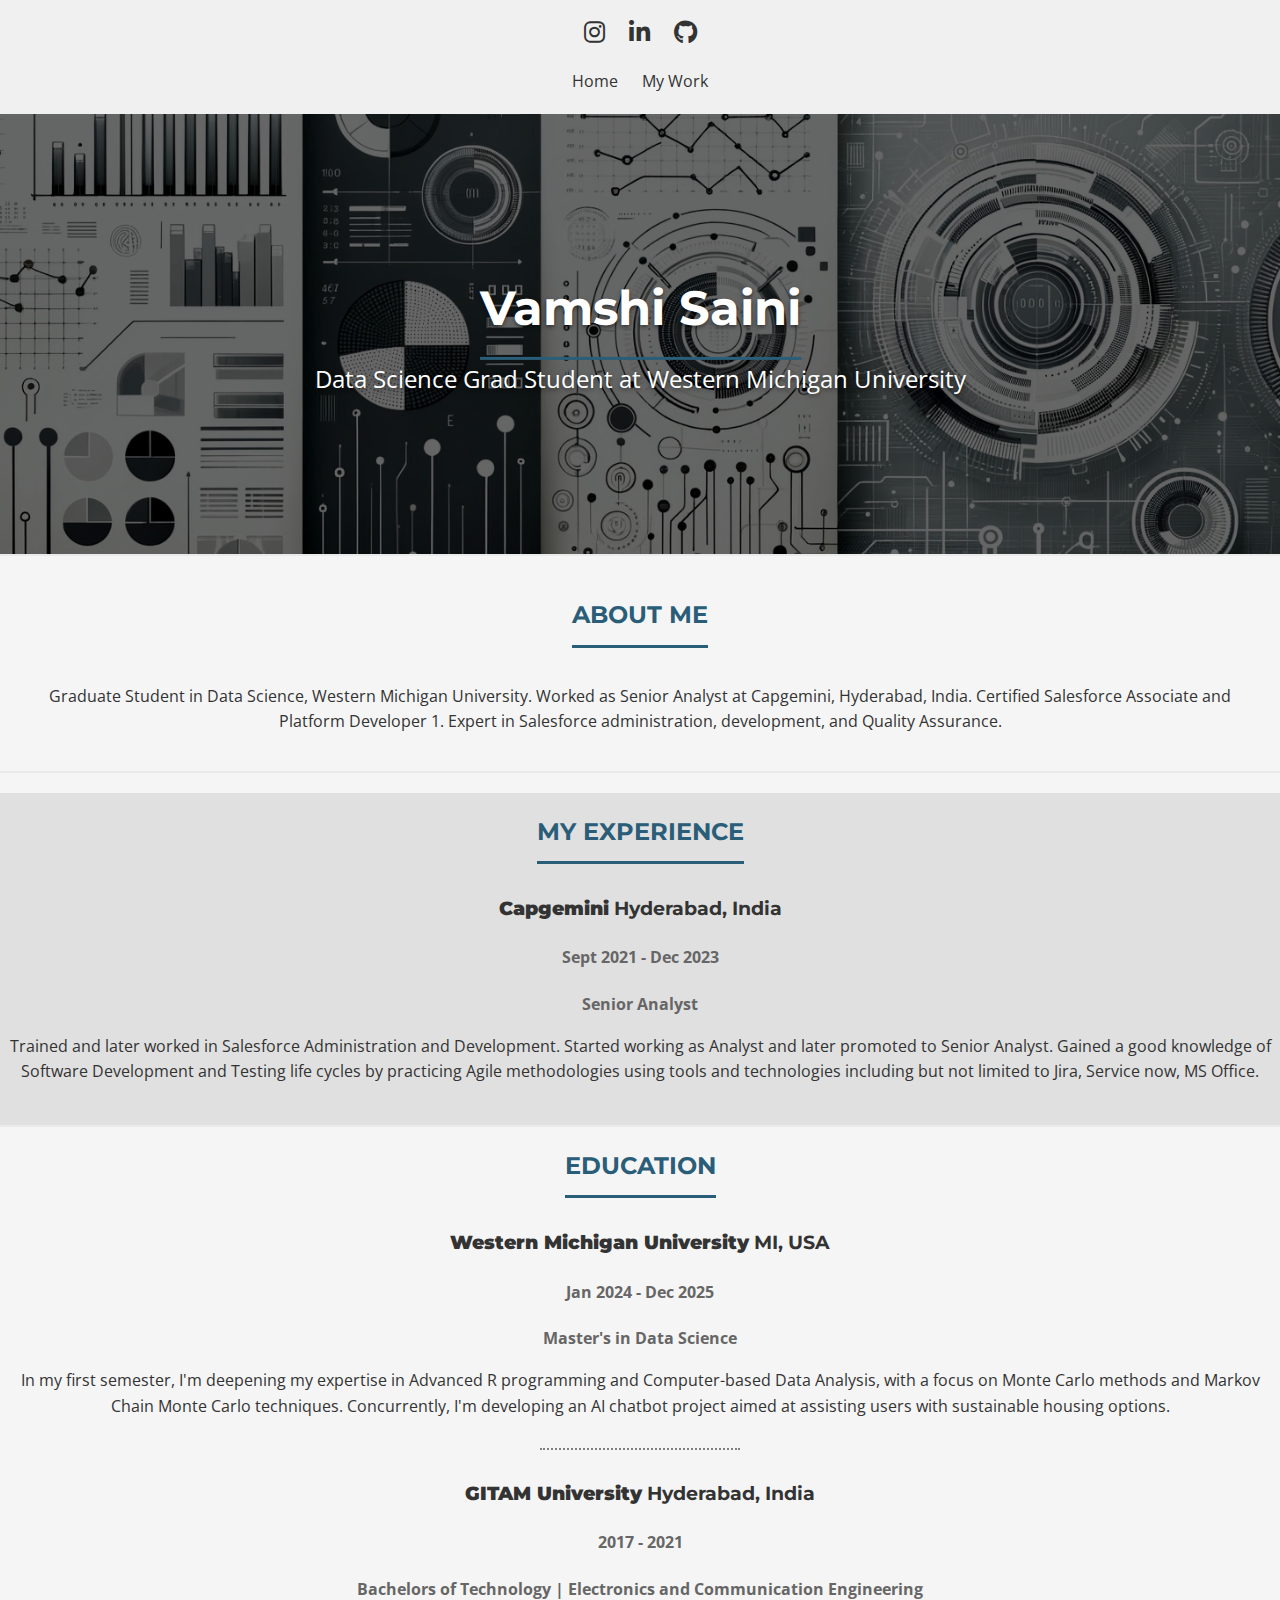
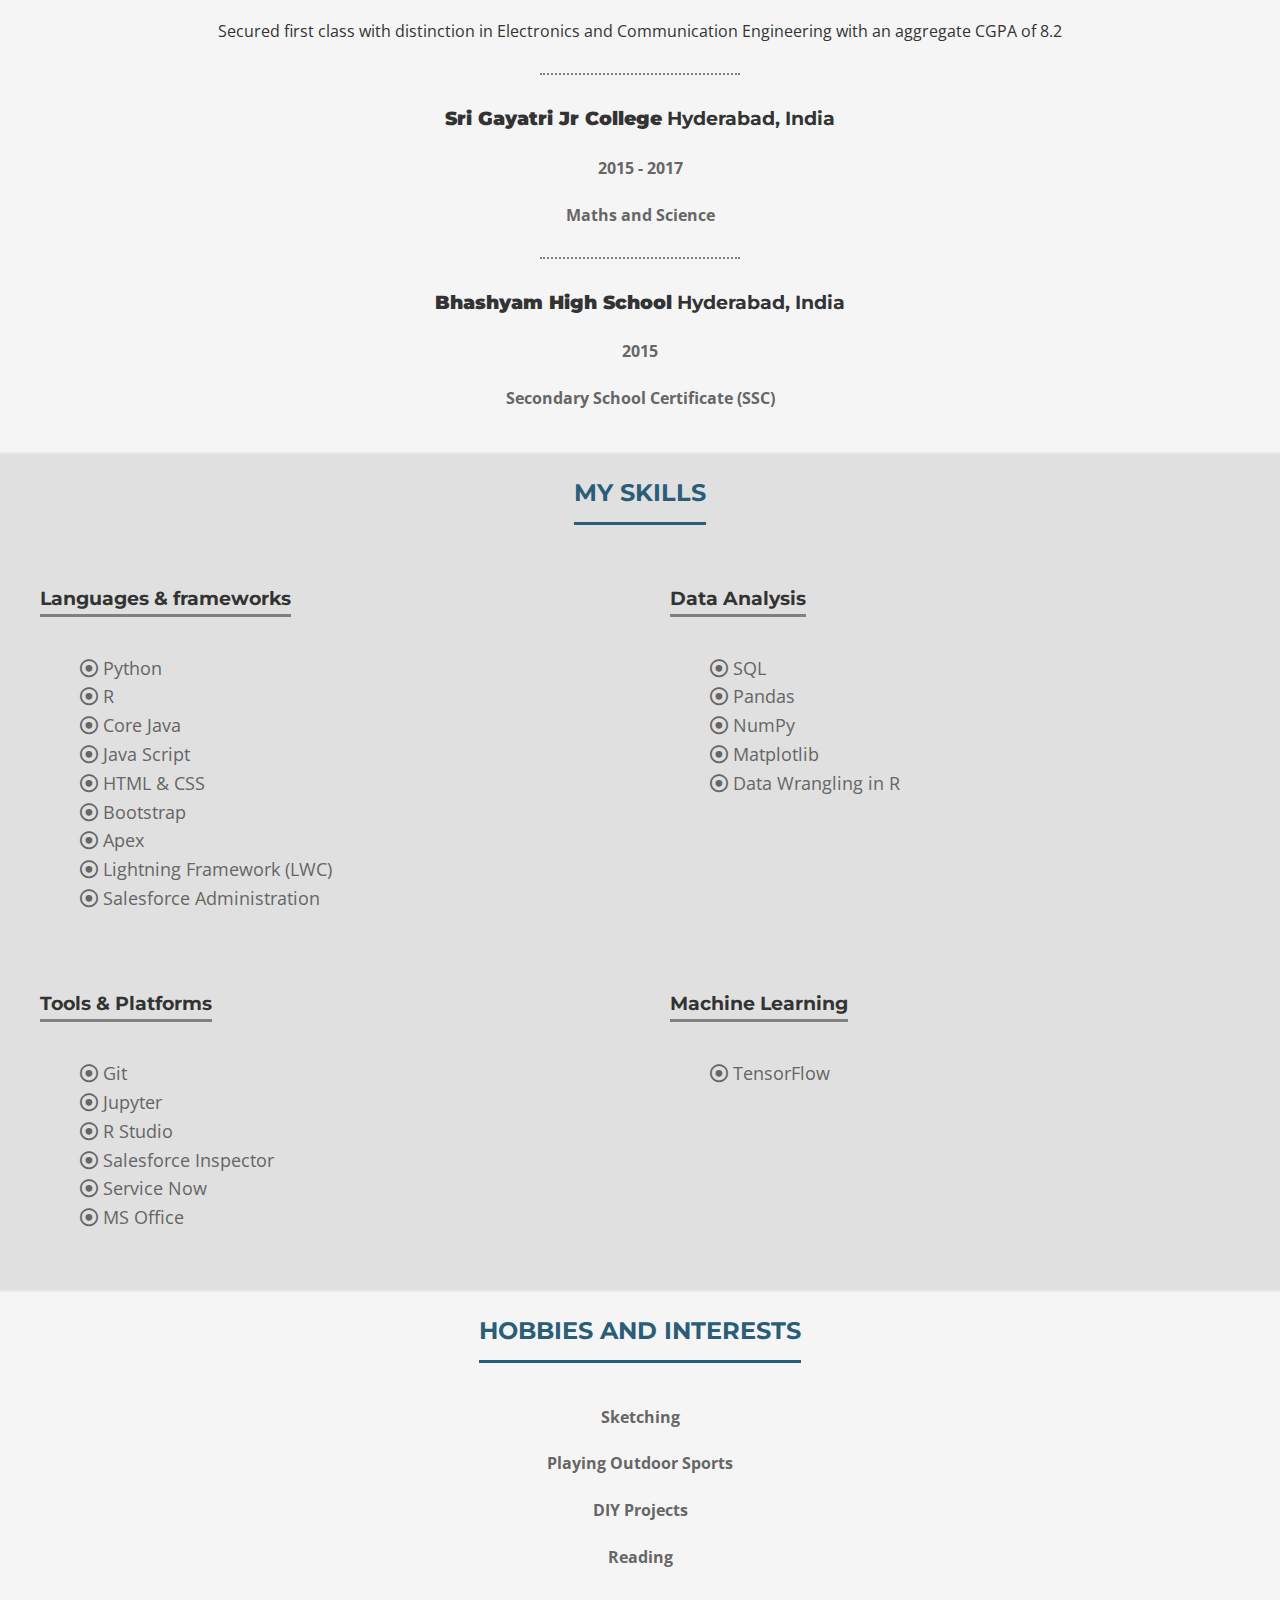
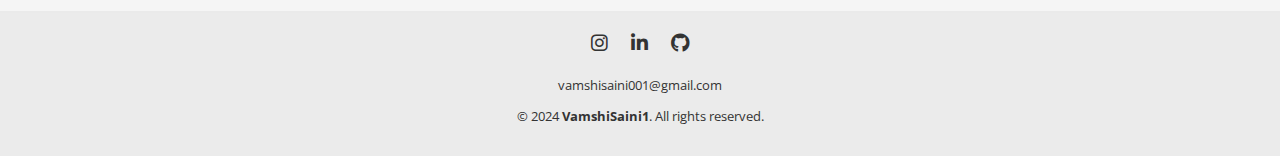
<file: index.html>
<!DOCTYPE html>
<html lang="en">
<head>
    <meta charset="UTF-8">
    <meta name="viewport" content="width=device-width, initial-scale=1.0">
    <title>Vamshi Saini</title>
    <link rel="icon" type="image/x-icon" href="spider-logo.ico">
    <link rel="stylesheet" href="https://cdnjs.cloudflare.com/ajax/libs/font-awesome/6.0.0-beta3/css/all.min.css">
    <link href="https://fonts.googleapis.com/css2?family=Montserrat:wght@400;700&family=Open+Sans:wght@400;700&display=swap" rel="stylesheet">
    <link rel="stylesheet" href="style.css">
</head>
<body>
    <header>
        <div class="social-links">
            <a href="https://www.instagram.com/vamshisaini__01/" target="_blank" title="Instagram"><i class="fab fa-instagram"></i></a>
            <a href="https://www.linkedin.com/in/vamshi-saini-031909204/" target="_blank" title="LinkedIn"><i class="fab fa-linkedin-in"></i></a>
            <a href="https://github.com/VamshiSaini1" target="_blank" title="GitHub"><i class="fab fa-github"></i></a>
        </div>
        <!-- Navigation -->
        <nav>
            <a href="index.html">Home</a>
            <a href="mywork.html">My Work</a>
        </nav>
    </header>
    <section id="hero">
        <div class="hero-content">
            <h2 style="color: white;">Vamshi Saini</h2>
            <p>Data Science Grad Student at Western Michigan University</p>
        </div>
    </section>    
    <section id="about">
        <h2>ABOUT ME</h2>
        <p>Graduate Student in Data Science, Western Michigan University. Worked as Senior Analyst at Capgemini, Hyderabad, India. Certified Salesforce Associate and Platform Developer 1. 
            Expert in Salesforce administration, development, and Quality Assurance.</p>
    </section>
    <section id="experience" class="block1">
        <h2>MY EXPERIENCE</h2>
        <div class="block1-item">
            <h3><strong>Capgemini</strong> Hyderabad, India</h3>
            <h4>Sept 2021 - Dec 2023</h4>
            <h4>Senior Analyst</h4>
            <p>Trained and later worked in Salesforce Administration and Development. Started working as Analyst and later promoted to Senior Analyst.
                 Gained a good knowledge of Software Development and Testing life cycles by practicing Agile methodologies using tools and technologies including but not limited to Jira, Service now, MS Office.</p>
        </div>
        <!-- Add more .experience-item blocks as needed for other experiences -->
    </section>
    <section id="education" class="block2">
        <h2>EDUCATION</h2>
        <div class="block2-item">
            <h3><strong>Western Michigan University</strong> MI, USA</h3>
            <h4>Jan 2024 - Dec 2025</h4>
            <h4>Master's in Data Science</h4>
            <p>In my first semester, I'm deepening my expertise in Advanced R programming and Computer-based Data Analysis, with a focus on Monte Carlo methods and Markov Chain Monte Carlo techniques. 
                Concurrently, I'm developing an AI chatbot project aimed at assisting users with sustainable housing options.</p>
        </div>
        <div class="separator"></div>
        <div class="block2-item">
            <h3><strong>GITAM University</strong> Hyderabad, India</h3>
            <h4>2017 - 2021</h4>
            <h4>Bachelors of Technology | Electronics and Communication Engineering</h4>
            <p>Secured first class with distinction in Electronics and Communication Engineering with an aggregate CGPA of 8.2</p>
        </div>
        <div class="separator"></div>
        <div class="block2-item">
            <h3><strong>Sri Gayatri Jr College</strong> Hyderabad, India</h3>
            <h4>2015 - 2017</h4>
            <h4>Maths and Science</h4>
        </div>
        <div class="separator"></div>
        <div class="block2-item">
            <h3><strong>Bhashyam High School</strong> Hyderabad, India</h3>
            <h4>2015</h4>
            <h4>Secondary School Certificate (SSC)</h4>
        </div>
    </section>
    <section id="skills">
        <h2 class="skills-header">MY SKILLS</h2>
        <div class="skills-container">
            <div class="skill-column">
                <h3 style="text-align: center;">Languages & frameworks</h3>
                <ul>
                    <li><i class="fa-sharp fa-regular fa-circle-dot"></i> Python</li>
                    <li><i class="fa-sharp fa-regular fa-circle-dot"></i> R</li>
                    <li><i class="fa-sharp fa-regular fa-circle-dot"></i> Core Java</li>
                    <li><i class="fa-sharp fa-regular fa-circle-dot"></i> Java Script</li>
                    <li><i class="fa-sharp fa-regular fa-circle-dot"></i> HTML & CSS</li>
                    <li><i class="fa-sharp fa-regular fa-circle-dot"></i> Bootstrap</li>
                    <li><i class="fa-sharp fa-regular fa-circle-dot"></i> Apex</li>
                    <li><i class="fa-sharp fa-regular fa-circle-dot"></i> Lightning Framework (LWC)</li>
                    <li><i class="fa-sharp fa-regular fa-circle-dot"></i> Salesforce Administration</li>
                </ul>
            </div>
            <div class="skill-column">
                <h3 style="text-align: center;">Data Analysis</h3>
                <ul>
                    <li><i class="fa-sharp fa-regular fa-circle-dot"></i> SQL</li>
                    <li><i class="fa-sharp fa-regular fa-circle-dot"></i> Pandas</li>
                    <li><i class="fa-sharp fa-regular fa-circle-dot"></i> NumPy</li>
                    <li><i class="fa-sharp fa-regular fa-circle-dot"></i> Matplotlib</li>
                    <li><i class="fa-sharp fa-regular fa-circle-dot"></i> Data Wrangling in R</li>
                </ul>
            </div>
            <div class="skill-column">
                <h3 style="text-align: center;">Tools & Platforms</h3>
                <ul>
                    <li><i class="fa-sharp fa-regular fa-circle-dot"></i> Git</li>
                    <li><i class="fa-sharp fa-regular fa-circle-dot"></i> Jupyter</li>
                    <li><i class="fa-sharp fa-regular fa-circle-dot"></i> R Studio</li>
                    <li><i class="fa-sharp fa-regular fa-circle-dot"></i> Salesforce Inspector</li>
                    <li><i class="fa-sharp fa-regular fa-circle-dot"></i> Service Now</li>
                    <li><i class="fa-sharp fa-regular fa-circle-dot"></i> MS Office</li>
                </ul>
            </div>
            <div class="skill-column">
                <h3 style="text-align: center;">Machine Learning</h3>
                <ul>
                    <li><i class="fa-sharp fa-regular fa-circle-dot"></i> TensorFlow</li>
                </ul>
            </div>
        </div>
    </section>
    <section id="hobbies" class="block2">
        <h2>HOBBIES AND INTERESTS</h2>
        <div class="block1-item">
            <h4>Sketching</h4>
            <h4>Playing Outdoor Sports</h4>
            <h4>DIY Projects</h4>
            <h4>Reading</h4>
        </div>
        <!-- Add more .experience-item blocks as needed for other experiences -->
    </section>

    <footer>
        <div class="footer-links">
            <a href="https://www.instagram.com/vamshisaini__01/" target="_blank" title="Instagram"><i class="fab fa-instagram"></i></a>
            <a href="https://www.linkedin.com/in/vamshi-saini-031909204/" target="_blank" title="LinkedIn"><i class="fab fa-linkedin-in"></i></a>
            <a href="https://github.com/VamshiSaini1" target="_blank" title="GitHub"><i class="fab fa-github"></i></a>
        </div>
        <div class="footer-contact">
            <p>vamshisaini001@gmail.com</p>
        </div>
        <div class="footer-copywrite">
            <p>&copy; 2024 <span>VamshiSaini1</span>. All rights reserved.</p>
        </div>
    </footer>
    


    <script src="script.js"></script>
</body>
</html>
</file>
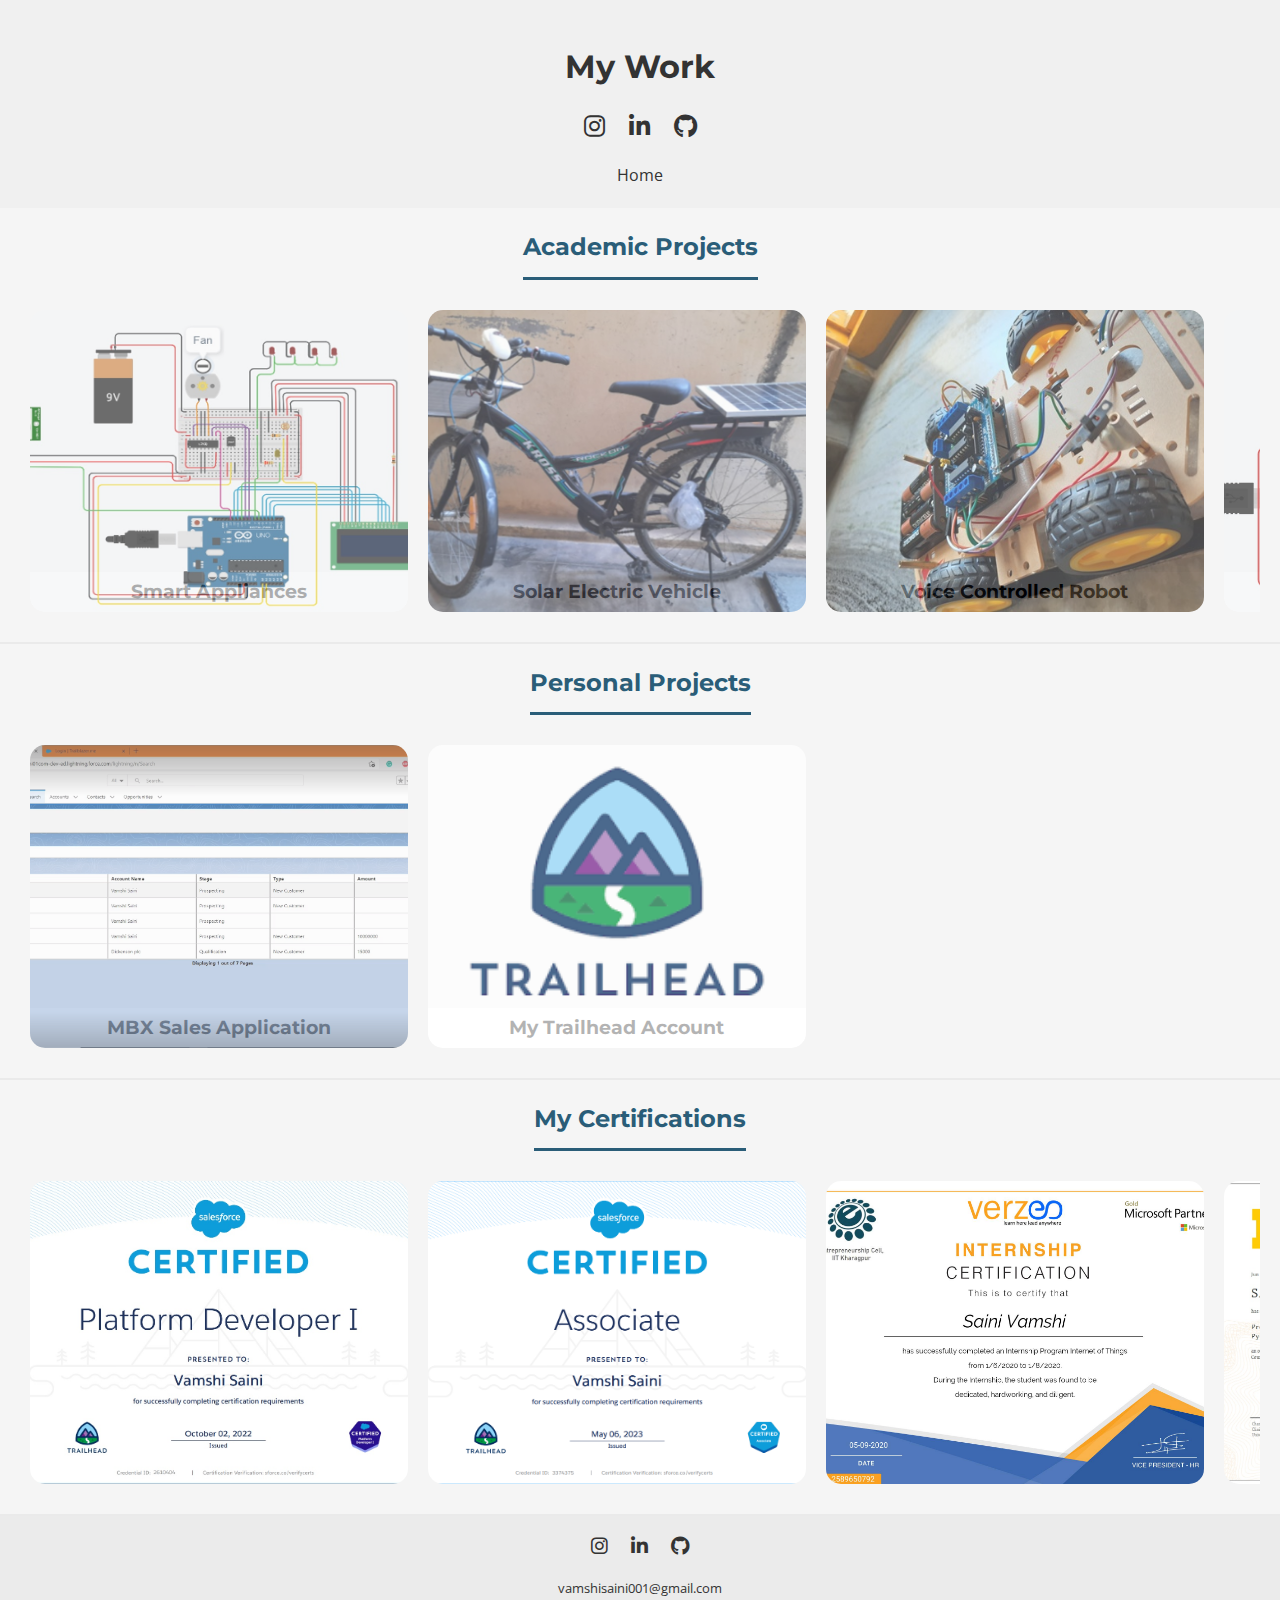
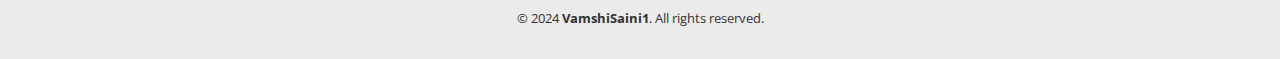
<file: mywork.html>
<!DOCTYPE html>
<html lang="en">
<head>
    <meta charset="UTF-8">
    <meta name="viewport" content="width=device-width, initial-scale=1.0">
    <title>Vamshi Saini Work</title>
    <link rel="icon" type="image/x-icon" href="spider-logo.ico">
    <link rel="stylesheet" href="https://cdnjs.cloudflare.com/ajax/libs/font-awesome/6.0.0-beta3/css/all.min.css">
    <link href="https://fonts.googleapis.com/css2?family=Montserrat:wght@400;700&family=Open+Sans:wght@400;700&display=swap" rel="stylesheet">
    <link rel="stylesheet" href="style.css">
</head>
<body>
    <header>
        <h1>My Work</h1>
        <div class="social-links">
            <a href="https://www.instagram.com/vamshisaini__01/" target="_blank" title="Instagram"><i class="fab fa-instagram"></i></a>
            <a href="https://www.linkedin.com/in/vamshi-saini-031909204/" target="_blank" title="LinkedIn"><i class="fab fa-linkedin-in"></i></a>
            <a href="https://github.com/VamshiSaini1" target="_blank" title="GitHub"><i class="fab fa-github"></i></a>
        </div>
        <!-- Navigation -->
        <nav>
            <a href="index.html">Home</a>
        </nav>
    </header>
    <section class="work-section" id="academic-projects">
        <h2>Academic Projects</h2>
        <div class="scrollable-section">
            <div class="project-card" onclick="openModal('acad-modal1')">
                <h3>Smart Appliances</h3>
                <img src="Smart Appliances DP.jpg" alt="Smart Appliances Project Image">
            </div>
            <div id="acad-modal1" class="modal">
              <div class="modal-content">
                <span onclick="closeModal('acad-modal1')"></span>
                <h2>Smart Appliances</h2>
                <p>Aim of this project is to reduce the amount of power consumed by every household and office,
                    which share major energy consumption.
                </p>
                <p>
                    Nowadays, humankind is moving towards new technologies by replacing manual operations with
                    automatically controlled devices.
                    The basic requirements for the people are light's and a fan's.
                    Over time these two have become needs and they are more considered as comforts.
                    Usually, we use fans and light throughout the day depending upon the environmental factors such
                    as availability of sunlight, temperature and climate situations, etc.
                </p>
                <p>
                    Now, what if we have an option to control our appliances depending on these factors without any
                    effort? sounds amazing right. With the use of IoT, we can make this possible.
                    We can convert our regular, daily using appliances to fully automated appliances, which in turn
                    reduce human efforts and also save electricity.
                    We will further see how the idea of making appliances automatic will work by using a prototype
                    model.
                </p>
                <h4>Components Used:</h4>
                <hr>
                <p>➢ Arduino Uno R3</p>
                <p>➢ Jumper wires for connections</p>
                <p>➢ 5 LED's to replicate room lights</p>
                <p>➢ 1 LDR - for natural light detection</p>
                <p>➢ 1 PIR - For human motion detection</p>
                <p>➢ "103 Thermistor " - to detect room temperature</p>
                <p>➢ One 27k ohm resistor and 10k resistor</p>
                <p>➢ 5v DC motor to replicate fan</p>
                <p>➢ 16x2 LCD to show temp, fan speed, light status</p>
                <h4>Working:</h4>
                <hr>
                <p>PIR sensor is used to detect the human motion and send inputs to the microcontroller.
                    Based on the PIR sensor inputs, the microcontroller looks for the inputs from LDR and Thermistor
                    which gives input to the controller about the natural day light availability and the room
                    temperature.
                </p>
                <p>
                    Based on these three sensor inputs, the controller will operate the LED lights and the fan. This
                    model is a prototype, so small scale sensors can do the work.
                    When we need to implement this concept on a large scale basis, we need to use advanced sensors
                    which replace the basic sensors but performs the same operation.
                </p>
                <p>To know more about the project please click on the link below.</p>
                <a href="Smart Appliances PPT.pptx" download>Download</a>
                <a href="https://github.com/VamshiSaini1/Smart-Appliances" target="_blank">github</a>
            </div>
            </div>
            <div class="project-card" onclick="openModal('acad-modal2')">
                <h3>Solar Electric Vehicle</h3>
                <img src="SEV1.jpg" alt="Solar Electric Vehicle Project Image">
            </div>
            <div id="acad-modal2" class="modal">
                <div class="modal-content">
                  <span onclick="closeModal('acad-modal2')"></span>
                  <h2>Solar Electric Vehicle</h2>
                  <p>Since the fuel prices are increasing day by day not only in India, but throughout the world,
                    there is a tremendous need to search an alternative to conserve the natural resources and save
                    the environment at the same time by reducing the pollution.
                </p>
                <p>
                    Thus a solar vehicle is an electric vehicle that provides that alternative by harnessing solar
                    energy to charge the battery and thus provide required voltage to run the motor. Since India is
                    blessed with nine months of sunny climate, the concept of solar vehicle is very friendly in
                    India. Therefore solar vehicle can become a vital alternative to the fuel using automobiles.
                    The promising benefits of this concept are:
                </p>
                <p>➢ Using solar energy will enhance the efficiency of the vehicle.</p>
                <p>➢ Shifting towards sustainable movement by saving fossil fuels and using sunlight as a renewable
                    resource.</p>
                <p>➢ Reducing pollution in the environment, as solar vehicles do not emit toxic gases.</p>
                </p>
                <h4>Components Used:</h4>
                    <hr>
                    <p>➢ Two 12V Solar Panels</p>
                    <p>➢ 24volts Brushed DC Motor</p>
                    <p>➢ Two 12v, 7.5Amp Lead Acid Batteries</p>
                    <p>➢ A DC Motor Controller</p>
                    <p>➢ Arduino UNO to display voltage and current readings</p>
                    <p>➢ Accelerator, Brakes</p>
                    <p>➢ Solar Charger</p>
                    <p>➢ Connecting Wires</p>
                    <p>➢ 5 LED's</p>
                    <p>➢ Resistors(1-19 kohm, 1-5 kohm, 6-100 ohm)</p>
                    <h4>Working</h4>
                    <hr>
                    <p>From the above block diagram, we‘ll get a basic idea of what‘s going on. Let us divide this block
                        diagram into two parts, the below Part and the above part.
                    </p>
                    <p>
                        The below part tells us how the connections are made between motor and the controller, the above
                        part explains us additionally how solar panels are arranged and used along with the main system.
                        In this entire arrangement, the motor controller is the heart of the system. It is used to
                        control the motor by taking the input from the accelerator and brakes.
                        The accelerator is used to control the speed of the motor and brakes are used to cut the power
                        supply to the motor so that there will be no supply to the wheels to rotate.
                        The motor controller is also used to power the headlamps, brake lights. It also comes with an
                        inbuilt charging port which allows us to charge the batteries using an adaptor.
                        The working of this model is as simple as this: The motor controller takes the input from the
                        accelerator and controls the rotation of the motor similarly it takes input from brakes to cut
                        off the rotation of the motor.
                        But without an external energy source, it is not possible to use the motor. So we have to
                        connect the batteries to the power port on the motor controller to supply adequate power to
                        drive the motor.
                        There are some other minor components such as headlamps, charge indicators which are used to our
                        comfort.
                    </p>
                    <p>
                        To this system, we additionally need to connect the solar panels to make this an efficient model
                        to use.
                        After arranging the panels, we have to connect the two 12v solar panels in series making in 24v.
                        These wires from solar panels are connected to the charge controller. The use of a charge
                        controller is to avoid any fluctuations and to avoid overcharging of the batteries.
                        To charge the batteries with solar energy we have to connect the battery terminals at their
                        respective terminals on the charge controller.
                        Since we have 2 options to charge the bike now, out of which one is a continuous source, we have
                        succeeded in making an efficient and low-cost electric vehicle to use.
                    </p>
                    <h4>Simulation of the motor to get speed and torque characteristics:</h4>
                    <hr>
                    <p>To get the characteristics of a permanent magnet DC motor we used MATLAB and Simulink to design a
                        mathematical model of motor which display Speed and Torque characteristics.</p>
                    <img src="SEV4.jpg" alt="SEV 4 Circuit" style="display:inline; width:49.5%; height:450px">
                    <img src="SEV6.jpg" alt="SEV 6 Graph" style="display:inline; width:49.5%; height:450px">
                    <br>
                    <p>To know more about motor simulation please <a href="Simulation of Motor.docx" target="_blank"
                            download>click me</a></p>
                    <p>To know more about the project please click on the links below.</p>
                    <a href="SOLAR ELECTRIC VEHICLE PDF.pdf" target="_blank" download>Download</a>
                    <a href="" target="_blank">github</a>
                </div>
              </div>
              <div class="project-card" onclick="openModal('acad-modal3')">
                <h3>Voice Controlled Robot</h3>
                <img src="Remote Controlled Robot.jpg" alt="Voice Controlled Robot Project Image">
              </div>
              <div id="acad-modal3" class="modal">
                <div class="modal-content">
                  <span onclick="closeModal('acad-modal2')"></span>
                  <h2>Voice Controlled Robot</h2>
                  <p>The purpose of this project is to implement the skills I gained during my internship period.
                    A remote-controlled car allowed me to work with various sensors, actuators, software.
                </p>
                <h4>Components Used:</h4>
                    <hr>
                    <p>➢ Arduino Uno R3</p>
                    <p>➢ Jumper wires for connections</p>
                    <p>➢ HC-05 Bluetooth Module </p>
                    <p>➢ L293D Motor Driver </p>
                    <p>➢ Four Wheeled Robot Chassis </p>
                    <p>➢ Two DC Motors</p>
                    <p>➢ 12-V Battery </p>
                    <h4>Working:</h4>
                    <hr>
                    <p>The working of remote-controlled robot goes like this: </p>
                    <p>We give the commands forward, backward, left, and right from the transmitter (in our case it is
                        our mobile), now these commands are received by the receiver that is our HC-05 bluetooth module
                        which is connected to the Arduino board. Arduino will receive these signals from bluetooth
                        module with the help of TX and RX pins.</p>
                    <p>The Arduino board then sends the signal to the L293 motor driver, which is responsible for
                        guiding and controlling all the motors that are used to move the robot.</p>
                    <p>To make Arduino board a responsible board we need to program the microcontroller.
                        Here we use the Arduino IDE platform to write, check, compile, and to upload the code to
                        Arduino.
                    </p>
                    <p>To know more about the project please click on the link below.</p>
                    <a href="Remote Controlled Robot.docx" download>Download</a>
                    <a href="https://github.com/VamshiSaini1/Remote-Controlled-Robot" target="_blank">github</a>
                </div>
              </div>
              <div class="project-card" onclick="openModal('acad-modal4')">
                <h3>Smart Street Lights</h3>
                <img src="Smart Street Lights DP.jpg" alt="Smart Street Light Project Image">
            </div>
            <div id="acad-modal4" class="modal">
              <div class="modal-content">
                <span onclick="closeModal('acad-modal4')"></span>
                <h2>Smart Street Lights</h2>
                <p>This Project aims for designing and executing the advanced development of street lights to save
                    energy.
                    We are all aware that the street lights are switched on manually after it gets dark in the night
                    and are switched off the next day when there’s sufficient light.</p>
                <p>
                    But There’s a high possibility and there are real-time instances where they’re not switched on
                    at the correct time causing troublesome experiences to drivers who travel at night and also
                    sometimes are not switched off even when there is natural light available, leading to sheer
                    wastage of energy.
                </p>
                <p>
                    So, this proposed project helps to overcome these difficulties and help us to save energy by
                    making the process automatic, where street lights will turn on under neccessary conditions based
                    on pedestrians and vehicles movement.
                    I'm going to discuss the creation of its prototype, which can be implemented in real time
                    application.
                </p>
                <h4>Components Used:</h4>
                    <hr>
                    <p>➢ Arduino UNO</p>
                    <p>➢ Ultrasonic Distance Sensor HSR-04</p>
                    <p>➢ LEDs- Preferably Yellow x4</p>
                    <p>➢ Resistor 10Kohms</p>
                    <p>➢ 1 LDR- For natural light detection</p>
                    <p>➢ Jumper Wires and Mini Breadboard</p>
                    <p>➢ Cardboard Box</p>
                    <p>➢ 9v External Power Supply (If needed)</p>
                    <h4>Working:</h4>
                    <hr>
                    <p>Once the Connections are set-up, and after uploading the code, if we run it, we can clearly
                        observe that initially the lights are switched off, if any vehicle enters in its (sensor)
                        proximity, the LEDs glow and provide the light.
                        This Proximity can be set accordingly to our requirements.
                    </p>
                    <p>
                        The work of the photo-resistor or LDR is that, if there is sufficient light falling on it, it
                        doesn’t let the LEDs glow unnecessarily, and makes them glow only when there’s no sufficient
                        light falling on it.
                    </p>
                    <p>
                        Hence this system can be applied in real time so that we can reduce the wastage of electricity
                        and also reduce the manual work force to operate them.
                    </p>
                    <p>To know more about the project please click on the link below.</p>
                    <a href="Smart Street Light System PDF.pdf" target="_blank" download>Download</a>
                    <a href="https://github.com/VamshiSaini1/Smart-Street-Light-System" target="_blank">github</a>
              </div>
            </div>
          </div>          
    </section>

    <section class="work-section" id="personal-projects">
        <h2>Personal Projects</h2>
        <div class="scrollable-section">
            <div class="project-card" onclick="openModal('per-modal1')">
                <h3>MBX Sales Application</h3>
                <img src="MBX3.png" alt="Per Project 1 Image">
            </div>
            <div id="per-modal1" class="modal">
              <div class="modal-content">
                <span onclick="closeModal('per-modal1')"></span>
                <h2>MBX Sales Application</h2>
                <p>The purpose of this project is to build a search engine for sales executives who can search thier
                    prospective accounts and contacts from the salesforce application.
                    The search engine is implemented using Salesforce Administration, Apex programming language,
                    Lightning Web Components, Salesforce Object Query Language.
                    Along with the development of search engine, other features like pagination, navigation, report
                    dashboard were also implemented for ease accessability which will improve the executives
                    productivity.
                </p>
                <p>
                    To implement the above mentioned functionalities, I used salesforce administration tools like
                    data import, object manager, lookup and master relationships, etc to set up data and the
                    required conditions.
                    Finally to make sure the work is done with quality, I used test classes and debugging concept to
                    test the code coverage and the potential errors.
                </p>
                <h4>Search Engine, Pagination, and Navigation</h4>
                <hr>
                <img src="MBX3.png" alt="MBX3 png" style="width:100%; height:50%">
                <h4>Test Coverage</h4>
                <hr>
                <img src="MBX4.png" alt="MBX4 png" style="width:100%; height:50%">
                <h4>Reports and Dashboard</h4>
                <hr class="horizantalLine">
                <img src="MBX2.png" alt="MBX2 png" style="width:100%; height:50%">
                <h4>Concepts used:</h4>
                <hr>
                <p>➢Creation of custom objects and fields using object manager </p>
                <p>➢Using lookup and master relationships to create parent child relationships</p>
                <p>➢Creating profiles and using permission sets to maintain data integrity. This will not allow the
                    users to access
                    other sales executive records.
                </p>
                <p>➢ Apex programming to implement the search functionality by taking input and retrieving data from
                    database and to test the created apex classes to ensure code coverage</p>
                <p>➢ SOQL to query data from the database</p>
                <p>➢ Lighning web components to design the UI</p>
                <p>➢ Java Script to implement pagination to display 5 records per page</p>
                <p>➢ Java Script to implement navigation to the selected record</p>
                <p>➢ Reports and dashboards to implement data visualization</p>
                <h4>Working:</h4>
                <hr>
                <p>As a sales executive when I logged in to the application, I want to search my potential customers
                    instead of going through every record.
                    Search engine will help me in searching the required customers by allowing me to enter their
                    name in the search box.
                    From the matching output list I can directly navigate to the customer record page to deal with
                    sales activity.
                    To make it even simple, only 5 records per page are displayed, this will allow me to look in to
                    the records clearly without missing any.
                </p>
                <p>
                    Apart from accessing customers, I can also look in to the statistics and data with the help of
                    data visualization, where data is showcased in the form of pie charts, bar graphs instead of
                    large and boring paragraphs.
                </p>
                <p>To know more about the project please click on the link below.</p>
                <a href="https://github.com/VamshiSaini1/MBX-Sales-App" target="_blank">github</a>
              </div>
            </div>
            <div class="project-card" onclick="openModal('per-modal2')">
                <h3>My Trailhead Account</h3>
                <img src="Trailhead.png" alt="Per Project 2 Image">
            </div>
            <div id="per-modal2" class="modal">
                <div class="modal-content">
                  <span onclick="closeModal('per-modal2')"></span>
                  <h2>My Trailhead</h2>
                  <p>To see more projects, trails, badges regarding salesforce administration,
                    development and JavaScript please visit my Trailhead account.</p>
                <button type="button" onclick="location.href='https://trailblazer.me/id/saini01'"
                    class="btn btn-primary" data-bs-toggle="modal" data-bs-target="">Visit</button>
                </div>
              </div>
          </div>          
    </section>


    <section class="work-section" id="certificates">
        <h2>My Certifications</h2>
        <div class="scrollable-section">
            <div class="certificate-card">
                <img src="Salesforce PD1 Certificate.jpg" alt="Salesforce PD1 Certificate" class="certificate-image">
            </div>
            <div class="certificate-card">
                <img src="Salesforce_Associate.png" alt="Salesforce Associate Certificate" class="certificate-image">
            </div>
            <div class="certificate-card">
                <img src="Verzeo internship certificate.jpg" alt="Internship Certificate" class="certificate-image">
            </div>
            <div class="certificate-card">
                <img src="Python1 Cerificate.jpg" alt="Python Certificate1" class="certificate-image">
            </div>
            <div class="certificate-card">
                <img src="Python2 Cerificate.jpg" alt="Python Certificate2" class="certificate-image">
            </div>
            <div class="certificate-card">
                <img src="IOT SPECIALIZATION CERTIFICATE.jpg" alt="IOT Certificate" class="certificate-image">
            </div>
            <div class="certificate-card">
                <img src="Data Analytics Cerificate.jpg" alt="Data Analytics Certificate" class="certificate-image">
            </div>
            <div class="certificate-card">
                <img src="MPIT Certificate.jpg" alt="MPIT Certificate" class="certificate-image">
            </div>
            <div class="certificate-card">
                <img src="Cryptography Cerificate.jpg" alt="Cryptography" class="certificate-image">
            </div>
        </div>          
    </section>


    <footer>
        <div class="footer-links">
            <a href="https://www.instagram.com/vamshisaini__01/" target="_blank" title="Instagram"><i class="fab fa-instagram"></i></a>
            <a href="https://www.linkedin.com/in/vamshi-saini-031909204/" target="_blank" title="LinkedIn"><i class="fab fa-linkedin-in"></i></a>
            <a href="https://github.com/VamshiSaini1" target="_blank" title="GitHub"><i class="fab fa-github"></i></a>
        </div>
        <div class="footer-contact">
            <p>vamshisaini001@gmail.com</p>
        </div>
        <div class="footer-copywrite">
            <p>&copy; 2024 <span>VamshiSaini1</span>. All rights reserved.</p>
        </div>
    </footer>
    <script src="script.js"></script>
</body>
</html>
</file>
<file: style.css>
body {
    font-family: 'Open Sans', sans-serif;
    color: #333;
    background-color: #f5f5f5; /* Soft off-white background */
    margin: 0;
    padding: 0;
    line-height: 1.6; /* Improved line spacing for readability */
}

header, footer {
    text-align: center;
    padding: 20px 20px; /* Increase padding for more space */
}

section {
    text-align: center;
    padding: 20px 20px; /* Increased padding for more space */
    border-bottom: 2px solid #eaeaea; /* Subtle border for separation */
}

h1, h3 {
    font-family: 'Montserrat', sans-serif;
}

h2 {
    font-family: 'Montserrat', sans-serif;
    color: #2a5d78; /* A color that matches the theme - adjust as needed */
    margin: 0 0 20px 0;
    padding-bottom: 10px; /* Space below the header */
    border-bottom: 3px solid #2a5d78; /* A line to accentuate the title */
    display: inline-block; /* Necessary for the border to fit the text length */
}

header {
    background-color: #f0f0f0;
}

#about {
    margin: 20px 0;
}

#hero {
    background: url('wallpaper.jpg') no-repeat center center fixed; 
    background-size: cover;
    position: relative;
    height: 400px;
}

#hero::before {
    content: '';
    position: absolute;
    top: 0;
    left: 0;
    right: 0;
    bottom: 0;
    background: rgba(0, 0, 0, 0.6); /* Dark overlay for better text visibility */
    z-index: 1;
}

.hero-content {
    position: absolute;
    top: 50%;
    left: 50%;
    transform: translate(-50%, -50%);
    z-index: 2; /* Ensure the text is above the overlay */
    color: #fff;
    text-align: center;
    width: 100%; /* Makes sure the content width is the full container width */
}

.hero-content h2 {
    font-family: 'Montserrat', sans-serif;
    font-size: 3em; /* Large text for the name */
    margin: 0;
    text-shadow: 0 2px 4px rgba(0, 0, 0, 0.5);
}

.hero-content p {
    font-family: 'Open Sans', sans-serif;
    font-size: 1.5em; /* Subtitle text size */
    margin: 0;
    text-shadow: 0 2px 4px rgba(0, 0, 0, 0.5);
}

.social-links a, nav a {
    margin: 0 10px;
    color: #333; /* Or choose a color that matches your theme */
    text-decoration: none;
}

.social-links a:hover, nav a:hover {
    color: #555; /* Slightly darker on hover for visual feedback */
}

.fab {
    font-size: 1.5em; /* Adjust icon size as necessary */
}

nav {
    margin-top: 20px;
}

.block1 {
    background-color: #E0E0E0; /* Light background for the block1 section */
    padding: 20px 0;
}

.block1-item {
    margin-bottom: 20px;
}

.block1-item h3 {
    color: #333;
    margin: 10px 0;
}

.block1-item h4 {
    color: #666;
    margin-bottom: 5px;
}

/* ... existing styles ... */

.block2 {
    background-color: #f5f5f5; /* Default background color for block 2 section for alterating effect */
    padding: 20px 20px;
}

.block2-item {
    margin-bottom: 20px;
}

.block2-item h3 {
    color: #333;
    margin: 10px 0;
}

.block2-item h4 {
    color: #666;
    margin-bottom: 5px;
}

.separator {
    display: flex;
    justify-content: center;
    align-items: center;
    margin: 20px 0;
    height: 20px; /* Height of the separator */
}

.separator::before {
    content: '';
    width: 200px; /* Total width of the pattern */
    border-bottom: 2px dotted grey; /* Dotted line styling */
    line-height: 0; /* Ensures the dots are centered vertically */
}

#skills {
    background-color: #E0E0E0
}

.skills-container {
    
    display: flex;
    flex-wrap: wrap;
    justify-content: space-between;
}

.skills-container ul {
    color: #666;
    font-size: large;
}

.skills-container h3 {
    border-bottom: 3px solid grey;
    display: inline-block;
}


.skill-column {
    width: calc(50% - 10px); /* Adjust width for spacing */
    padding: 20px;
    box-sizing: border-box;
    text-align:left;
}

ul {
    list-style-type: none;
}


@media (max-width: 768px) {
    .skill-column {
        width: 100%; /* Full width on smaller screens */
        border-right: none; /* Remove border for mobile */
    }
}



footer {
    text-align: center;
    padding: 20px 10px;
    font-size: 0.8em;
    background-color: #ebebeb; /* Slightly darker shade for the footer */
    color: #333;
}

.footer-links {
    margin-bottom: 20px;
}

.footer-links a {
    color: #333;
    text-decoration: none;
    margin: 0 10px;
}

.footer-links a:hover {
    text-decoration: underline;
}

.footer-contact p, .footer-copywrite p {
    margin: 10px 0;
}

.footer-copywrite span {
    font-weight: bold;
}

/* Responsive adjustments */
@media (max-width: 768px) {
    .footer-contact, .footer-copywrite {
        font-size: smaller;
    }
}

/******************************** WORK PAGE ******************************/
.scrollable-section {
    display: flex;
    overflow-x:auto;
    max-width: 100%;
  }
  
  .project-card {
    flex: 0 0 auto;
    position: relative;
    width: 10cm;
    height: 8cm;
    margin: 10px;
    border-radius: 15px;
    overflow: hidden;
    transition: box-shadow 0.3s ease; /* Smooth transition for shadow */
  }

  .project-card:hover {
    box-shadow: 0 4px 8px rgba(0, 0, 0, 0.6); /* Shadow appearance on hover */
  }
  
  .project-card img {
    width: 10cm;
    height: 8cm;
    object-fit: cover;
    opacity: 0.7;
  }
  
  .certificate-card {
    flex: 0 0 auto;
    position: relative;
    width: 10cm;
    height: 8cm;
    margin: 10px;
    border-radius: 15px;
    overflow: hidden;
  }

  .certificate-card img {
    width: 10cm;
    height: 8cm;
    object-fit: cover;
  }

  .project-card h3 {
    position: absolute;
    width: 100%;
    bottom: 0;
    left: 0;
    background: white; /* White background for text */
    color: black;
    margin: 0;
    padding: 5px 0; /* Padding inside the dark background */
    text-align: center;
    border-radius: 0 0 15px 15px; /* Rounded bottom edges */
  }
  
  .modal {
    display: none;
    position: fixed;
    z-index: 1;
    left: 0;
    top: 0;
    width: 100%;
    height: 100%;
    overflow: auto;
    background-color: rgba(0,0,0,0.4);
  }

  .modal-content {
    border: 1px solid #888;
    border-radius: 15px;
    max-height: 90%; /* Limit the height */
    overflow-y: auto; /* Enable vertical scrolling */
    position:fixed;
    top: 50%;
    left: 50%;
    transform: translate(-50%, -50%);
    background: #fefefe;
    padding: 20px; 
    width: 80%; /* Adjust based on your preference */
    
  }
  
  .close {
    color: #aaa;
    float: right;
    font-size: 28px;
    cursor: pointer;
  }
</file>
